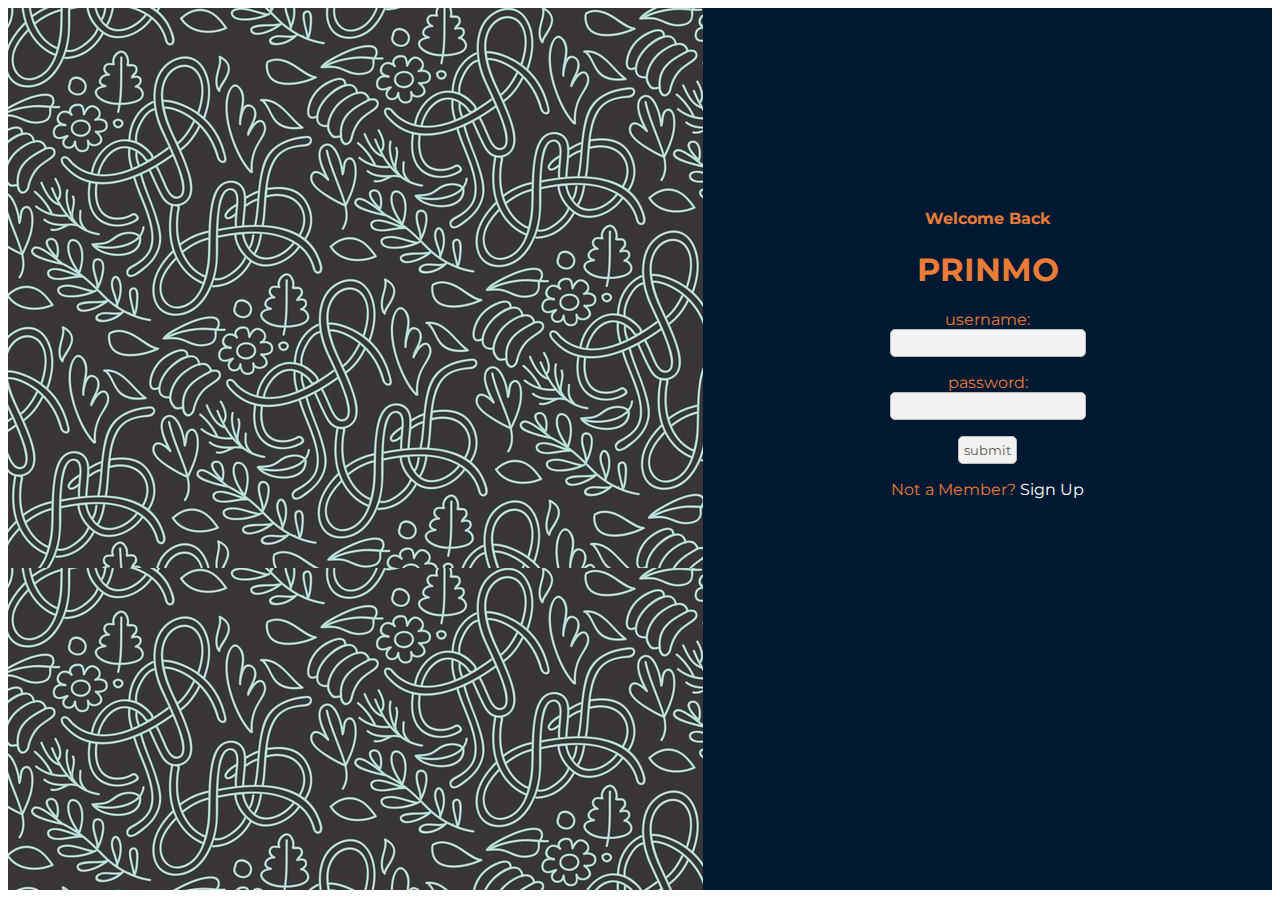
<file: index.html>
<!DOCTYPE html>
<html lang="en">
<head>
    <meta charset="UTF-8">
    <meta name="viewport" content="width=device-width, initial-scale=1.0">
    <title>Prinmo</title>
    <link rel="stylesheet" href="style.css">
    <link
        href="https://fonts.googleapis.com/css2?family=Montserrat:ital,wght@0,100;0,200;0,300;0,400;0,500;0,600;0,700;0,800;0,900;1,100;1,200;1,300;1,400;1,500;1,600;1,700;1,800;1,900&display=swap"
        rel="stylesheet">
</head>
<body>
    <div id="lhs">
        <!-- background image here -->
    </div>
   <div id="rhs">
    <center id="content">
        <h4>Welcome Back</h4>
        <h1>PRINMO</h1>
        <form action="">
            <div>
                <p> username: <input type="text" name="username"> </p>
                <p> password: <input type="password" name="password"> </p>
                <input type="submit" value="submit" />
            </div>
            <p>Not a Member? <a href="signup.html"> Sign Up </a> </p>
        </form>
    </center>
   </div>
    
    
</body>
</html>
</file>
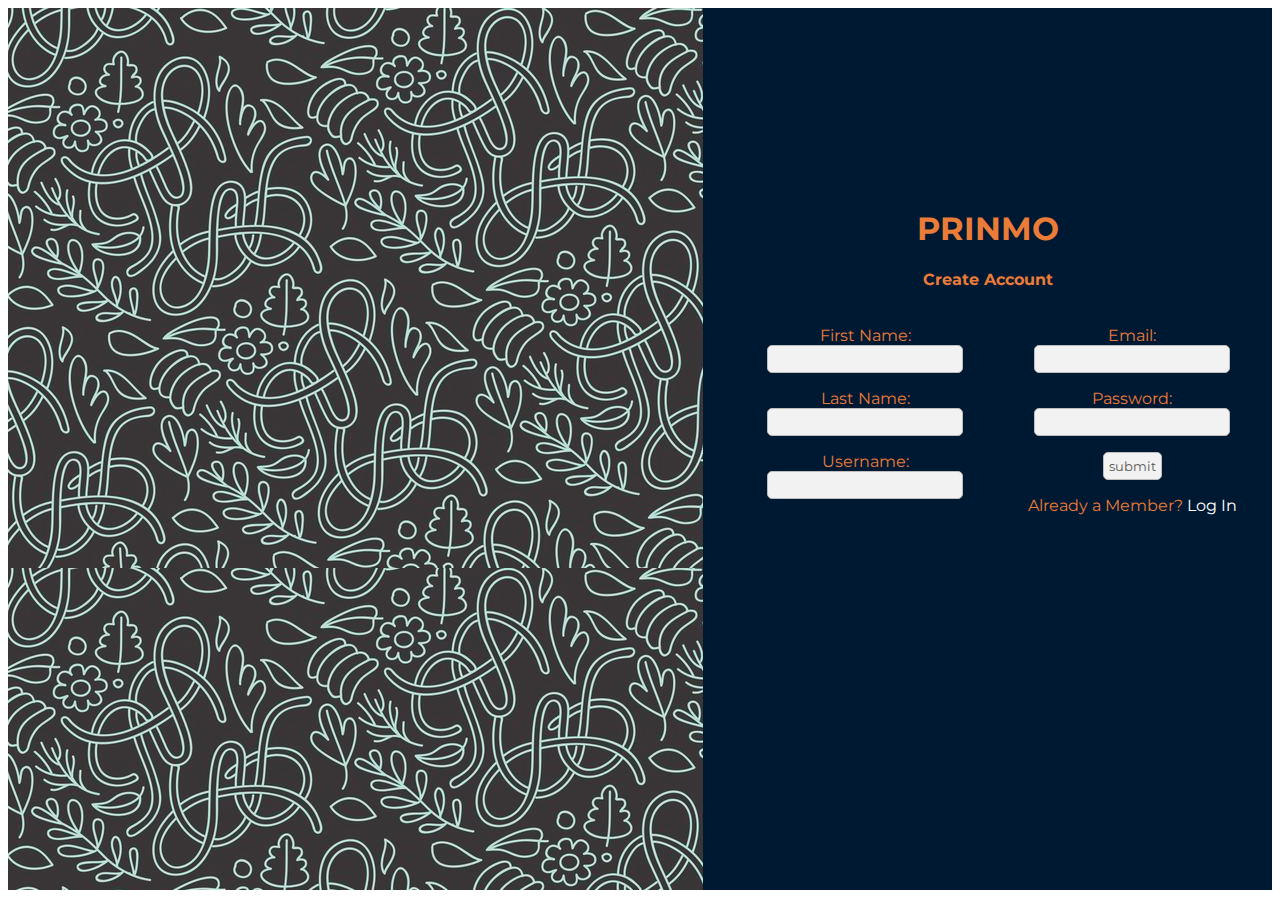
<file: signup.html>
<!DOCTYPE html>
<html lang="en">
<head>
    <meta charset="UTF-8">
    <meta name="viewport" content="width=device-width, initial-scale=1.0">
    <title>Document</title>
    <link rel="stylesheet" href="style.css">
    <link
        href="https://fonts.googleapis.com/css2?family=Montserrat:ital,wght@0,100;0,200;0,300;0,400;0,500;0,600;0,700;0,800;0,900;1,100;1,200;1,300;1,400;1,500;1,600;1,700;1,800;1,900&display=swap"
        rel="stylesheet">
</head>
<body>
    <div id="lhs">
        <!-- background image here -->
    </div>
    <div id="rhs">
        <center id="content">
            <h1>PRINMO</h1>
            <h4>Create Account</h4>
            <form action="">
                <div>
                    <div id="left">
                        <p> First Name: <input type="text" name="firstname"> </p>
                        <p> Last Name: <input type="text" name="lastname"> </p>
                        <p> Username: <input type="text" name="username"> </p>
                    </div>
                    <div id="right">
                        <p> Email: <input type="text" name="email"> </p>
                        <p> Password: <input type="password" name="password"> </p>
                        <input type="submit" value="submit" />
                        <p>Already a Member? <a href="index.html"> Log In </a> </p>

                    </div>
                </div>
            </form>
        </center>
    </div>
    
</body>
</html>
</file>
<file: style.css>
*{
    font-family: Montserrat;
}
#lhs,
#rhs{
    float: left;
    height: 98vh;

}
#rhs{
    width: 45%;
    background-color: #001933;
    color: rgb(234, 124, 56);

}

#lhs{
    width: 55%;
    background: url('nature pattern.jpg');
    opacity: 90%;
}
 body{
    justify-content: center;
}

#content{
    padding-top: 20vh;
}

input {
    color: #5a5854;
    background-color: #f2f2f2;
    border: 1px solid #bdbdbd;
    border-radius: 5px;
    padding: 5px;
    display: block;
    margin-bottom: 10px;
}
a{
    text-decoration: none;
    color:#fff;
}

#left,
#right{
    float: left;
    padding-left: 20px;
}
#left{
    width: 50%;
}
</file>
